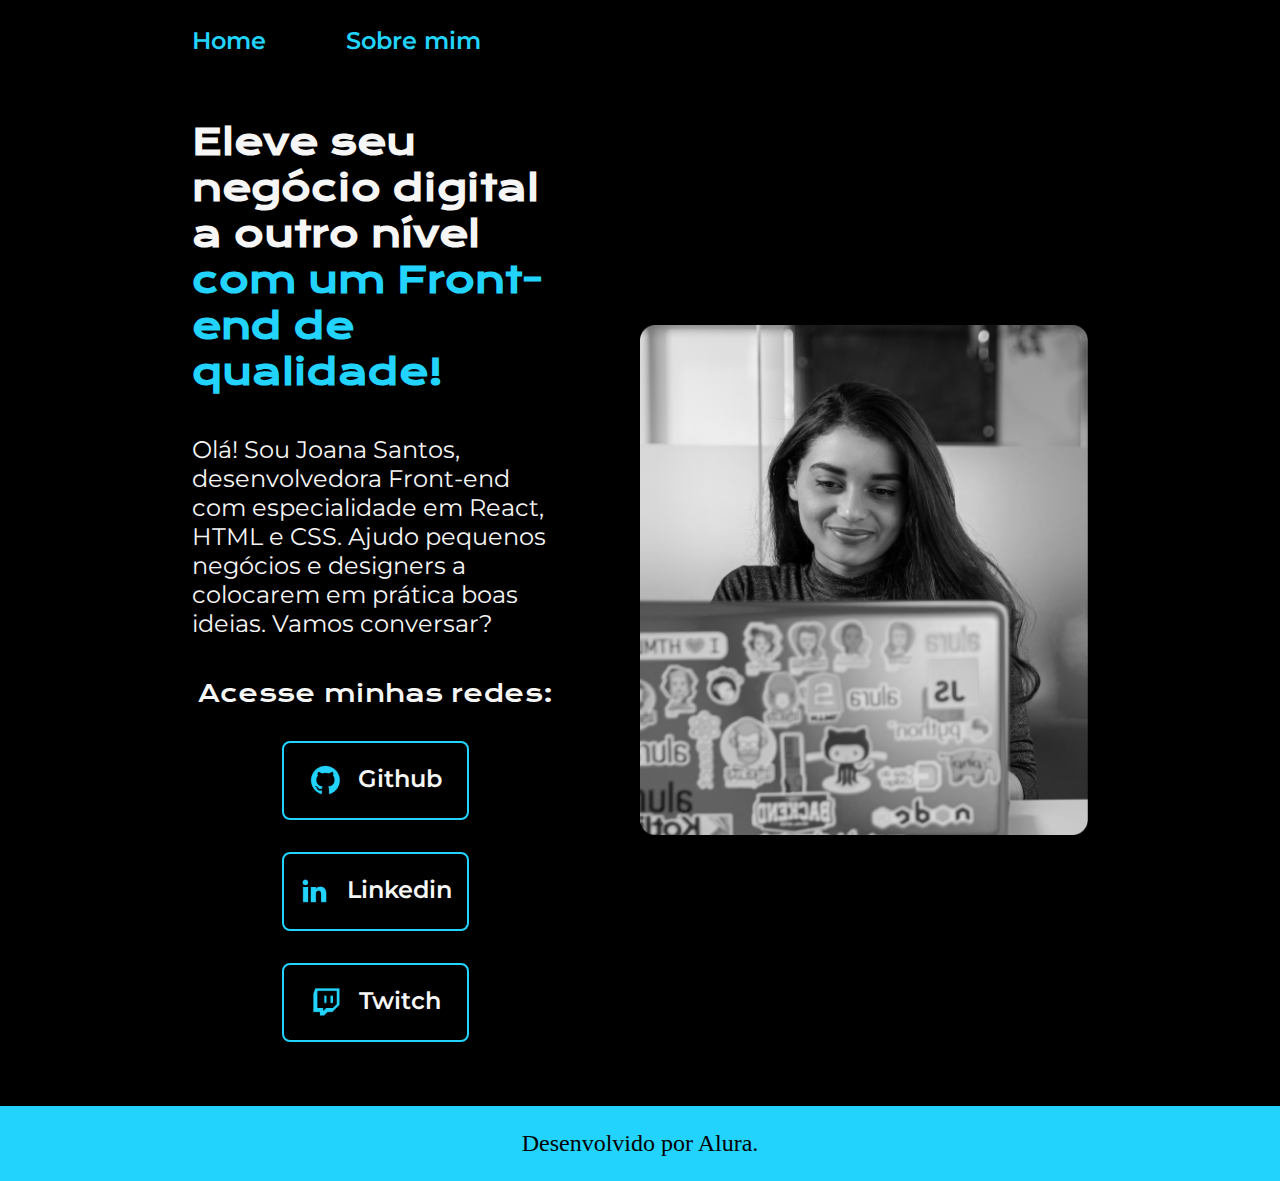
<file: index.html>
<!DOCTYPE html>
<html lang="pt-br">
    <head>
        <meta charset="UTF-8">
        <meta http-equiv="X-UA-Compatible" content="IE=edge">
        <meta name="viewport" content="width=device-width, initial-scale=1.0">
        <title>Portifolio</title>
        <link rel="stylesheet" href="./styles/style.css">
    </head>
    <body>
        <header class="cabecalho">
           <nav class="cabecalho__menu">
                <a class="cabecalho__menu__link" href="index.html">Home</a>
                <a class="cabecalho__menu__link" href="about.html">Sobre mim</a>
           </nav>
        </header>
        <main class="apresentacao">
            <section class="apresentacao__conteudo">
                <h1 class="apresentacao__conteudo__titulo">Eleve seu negócio digital a outro nível<strong class="titulo-destaque"> com um Front-end de qualidade!</strong></h1>
                <p class="apresentacao__conteudo__texto">Olá! Sou Joana Santos, desenvolvedora Front-end com especialidade em React, HTML e CSS. Ajudo pequenos negócios e designers a colocarem em prática boas ideias. Vamos conversar?</p>
                <div class="apresentacao__links">
                    <h2 class="apresentacao__links__subtitulo">Acesse minhas redes:</h2>
                    <a class="apresentacao__links__navegacao" href="https://github.com/vinicius-freire-oliveira">
                        <img src="./assets/github.png">
                        Github
                    </a>
                    <a class="apresentacao__links__navegacao" href="https://www.linkedin.com/in/vin%C3%ADcius-freire-b27744165/">
                        <img src="./assets/linkedin.png">
                        Linkedin
                    </a>
                    <a class="apresentacao__links__navegacao" href="https://twitch.tv/guilimadev">
                        <img src="./assets/twitch.png"> 
                        Twitch
                    </a>
                </div>
            </section>
            <img class="apresentacao__imagem" src="./assets/imagem.png" alt="Foto Joana Santos programando">   
        </main>
        <footer class="rodape">
            <p>Desenvolvido por Alura.</p>
        </footer>
    </body>
</html>
</file>
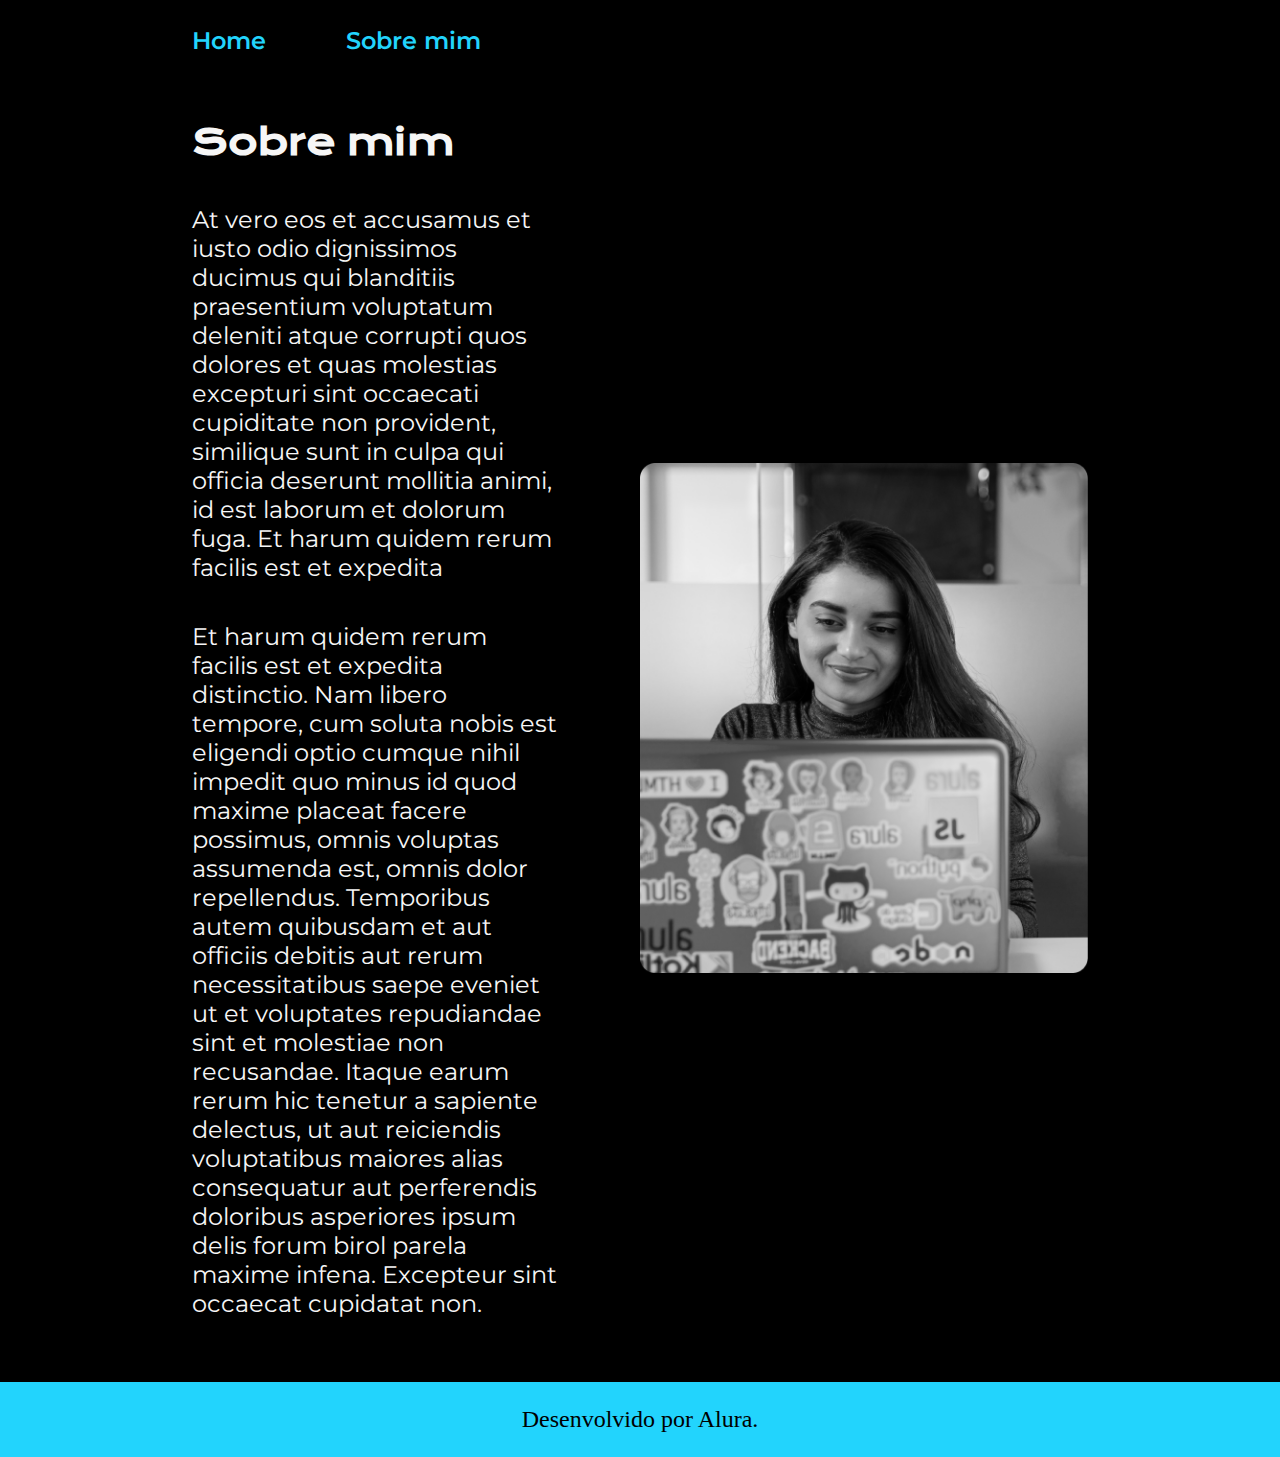
<file: about.html>
<!DOCTYPE html>
<html lang="pt-br">
<head>
    <meta charset="UTF-8">
    <meta http-equiv="X-UA-Compatible" content="IE=edge">
    <meta name="viewport" content="width=device-width, initial-scale=1.0">
    <title>Sobre mim</title>
    <link rel="stylesheet" href="./styles/style.css">
</head>
<body>
    <header class="cabecalho">
        <nav class="cabecalho__menu">
            <a class="cabecalho__menu__link" href="index.html">Home</a>
            <a class="cabecalho__menu__link" href="about.html">Sobre mim</a>
        </nav>
    </header>
    <main class="apresentacao">
        <section class="apresentacao__conteudo">
            <h1 class="apresentacao__conteudo__titulo">Sobre mim</h1>
            <p class="apresentacao__conteudo__texto">At vero eos et accusamus et iusto odio dignissimos ducimus qui blanditiis praesentium voluptatum deleniti atque corrupti quos dolores et quas molestias excepturi sint occaecati cupiditate non provident, similique sunt in culpa qui officia deserunt mollitia animi, id est laborum et dolorum fuga. Et harum quidem rerum facilis est et expedita</p>
            <p class="apresentacao__conteudo__texto">Et harum quidem rerum facilis est et expedita distinctio. Nam libero tempore, cum soluta nobis est eligendi optio cumque nihil impedit quo minus id quod maxime placeat facere possimus, omnis voluptas assumenda est, omnis dolor repellendus. Temporibus autem quibusdam et aut officiis debitis aut rerum necessitatibus saepe eveniet ut et voluptates repudiandae sint et molestiae non recusandae. Itaque earum rerum hic tenetur a sapiente delectus, ut aut reiciendis voluptatibus maiores alias consequatur aut perferendis doloribus asperiores ipsum delis forum birol parela maxime infena. Excepteur sint occaecat cupidatat non.</p>
        </section>
        <img class="apresentacao__imagem" src="./assets/imagem.png" alt="Foto Joana Santos programando">
    </main>
    <footer class="rodape">
        <p>Desenvolvido por Alura.</p>
    </footer>
    
</body>
</html>
</file>
<file: styles/style.css>
@import url('https://fonts.googleapis.com/css2?family=Krona+One&family=Montserrat:wght@400;600&display=swap');

:root {
    --cor-primaria: #000000;
    --cor-secundaria: #F6F6F6;
    --cor-terciaria: #22D4FD;
    --cor-hover: #272727;

    --fonte-primaria: 'Krona One', sans-serif;
    --fonte-secundaria: 'Montserrat', sans-serif;
}

* {
    margin: 0;
    padding: 0;
}

body {
    box-sizing: border-box;
    background-color: var(--cor-primaria);
    color: var(--cor-secundaria);
}

.cabecalho {
    padding: 2% 0% 0% 15%;
}

.cabecalho__menu {
    display: flex;
    gap: 80px;
}

.cabecalho__menu__link {
    font-family: var(--fonte-secundaria);
    font-size: 1.5rem;
    font-weight: 600;
    color: var(--cor-terciaria);
    text-decoration: none;
}

.apresentacao {
    padding: 5% 15%;
    display: flex;
    align-items: center;
    justify-content: space-between;
    gap: 82px;
}

.apresentacao__conteudo {
    width: 50%;
    display: flex;
    flex-direction: column;
    gap: 40px;
}

.apresentacao__conteudo__titulo {
    font-size: 2.25rem;
    font-family: var(--fonte-primaria);  
}

.titulo-destaque {
    color: var(--cor-terciaria)
}

.apresentacao__conteudo__texto {
    font-size: 1.5rem;
    font-family: var(--fonte-secundaria);
}

.apresentacao__links {
    display: flex;
    flex-direction: column;
    justify-content: space-between;
    align-items: center;
    gap: 32px;
}

.apresentacao__links__subtitulo {
    font-family: var(--fonte-primaria);
    font-weight: 400;
    font-size: 1.5rem;
}

.apresentacao__links__navegacao {
    display: flex;
    justify-content: center;
    gap: 16px;
    border: 2px solid var(--cor-terciaria);
    width: 50%;
    text-align: center;
    border-radius: 8px;
    font-size: 1.5rem;
    font-weight: 600;
    padding: 21.5px 0;
    text-decoration: none;
    color: var(--cor-secundaria);
    font-family: var(--fonte-secundaria);
}

.apresentacao__links__link:hover {
    background-color: var(--cor-hover);
    padding: 3%;
}

.apresentacao__imagem {
    width: 50%;
}

.rodape {
    padding: 24px;
    color: var(--cor-primaria);
    background-color: var(--cor-terciaria);
    text-align: center;
    font-family: var(var(--fonte-secundaria));
    font-size: 1.5rem;
    font-weight: 400;
}

@media (max-width: 1200px) {
    .cabecalho {
        padding: 10%;
    }
    
    .cabecalho__menu {
        justify-content: center;
    }

    .apresentacao {
        flex-direction: column-reverse;
        padding: 5%;
    }
}


.apresentacao__conteudo {
    width: auto;
}
</file>
